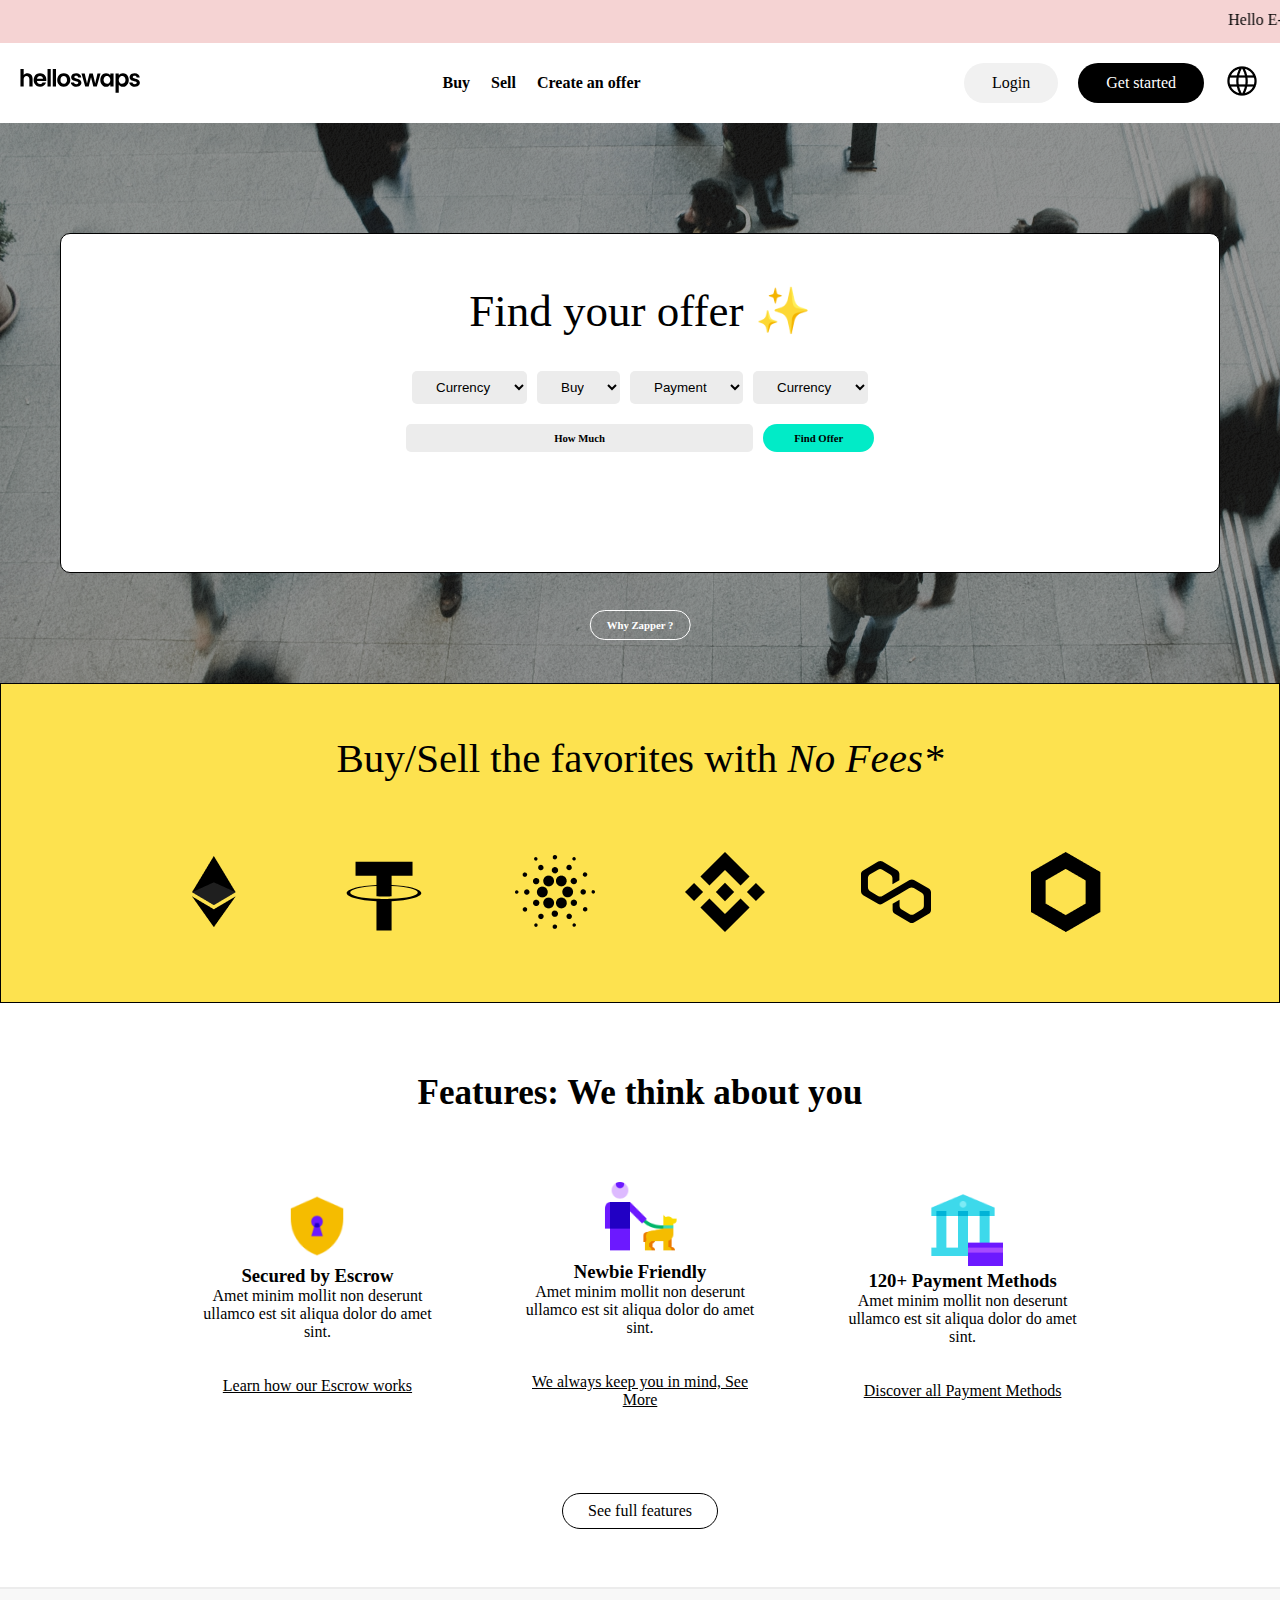
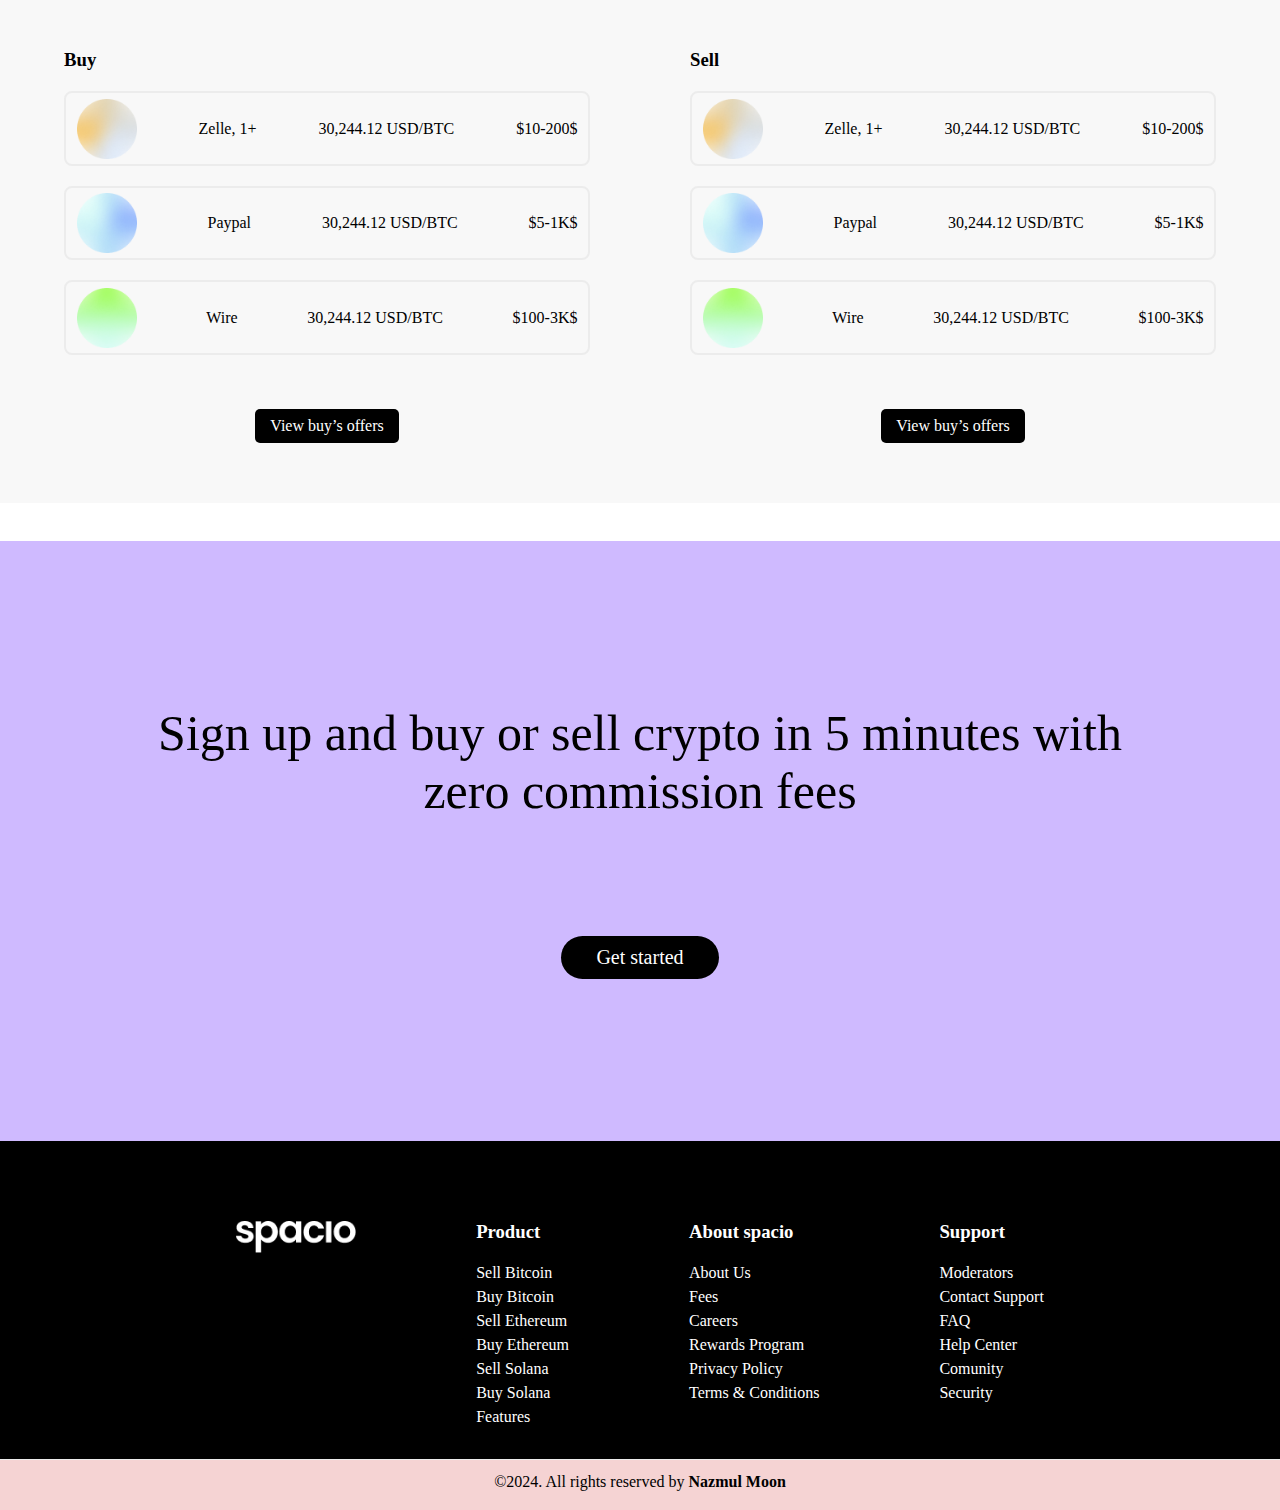
<file: index.html>
<!DOCTYPE html>
<html lang="en">
<head>
  <meta charset="UTF-8">
  <meta name="viewport" content="width=device-width, initial-scale=1.0">
  <link rel="stylesheet" href="style.css">
  <title> Assignment 1</title>
  <link rel="shortcut icon" href="images/Nazmul-Moon-Shopify-Expert-on-Bd.png" type="image/x-icon">
  <link rel="stylesheet" href="https://cdnjs.cloudflare.com/ajax/libs/font-awesome/4.7.0/css/font-awesome.min.css">
</head>

<body>
  
<div class="announcment">
  <div class="mar">
    <marquee behavior="" direction="rtl"> Hello E-commerce World &nbsp;😍 The Shopify Master Came Here</marquee>
    
  </div>
</div>
<!-- Header Start -->
<div class="navbar">
<div class="logo">
  <img src="images/Logo.svg" alt="logo">
</div>
<div class="menu">
  <ul>
    <li><a href="#">Buy</a></li>
    <li><a href="#">Sell</a></li>
    <li><a href="#">Create an offer</a></li>
  </ul>
</div>
<div class="iconlist">
  <div class="login">Login</div>
  <div class="start">Get started </div>
  <div class="lang"> <img src="images/Frame.png" alt="Language Switcher"></div>
</div>
</div>
<!-- header end -->
<!-- hero section start -->


  <div class="herosection"> 
    <div class="maincfrhb">
      <h2>Find your offer ✨</h2>
      <div class="selection">
        <div class="option">
          <select> Currency 
            <option value="Currency">Currency</option>
          </select>
          <select> Currency 
            <option value="Buy">Buy</option>
          </select>
          <select> Currency 
            <option value="Payment">Payment</option>
          </select>
          <select> Currency 
            <option value="Currency">Currency</option>
          </select>
        </div>
        
        <div class="bttn">
          <div class="btn1">
            <h6>How Much</h6>
          </div> <br>
          <div class="btn2">
            <h6>Find Offer</h6>
          </div>
        </div>
      </div>
        
    </div>
    <div class="bttnbtm">
      <h6>Why Zapper ?</h6>
    </div>
  </div>
  <!-- hero section end -->

  <!-- Feature1 section start -->


  <div class="feature">
    <div class="ftext">
      Buy/Sell the favorites with <i>No Fees*</i>
    </div>
    <div class="fitems">
      <img src="images/Ethereum (ETH).png" alt="Ethereum">
      <img src="images/Tether (USDT).svg" alt="Tether">
      <img src="images/Cardano (ADA).png" alt="Cardano">
      <img src="images/Binance Coin (BNB).svg" alt="Binance">
      <img src="images/Polygon (MATIC).svg" alt="Polygon">
      <img src="images/Chainlink (LINK).png" alt="Chainlink">
    </div>
  </div>
<!-- Feature1 section start -->

<!-- Feature2 section start -->




  <div class="txt">
   <h3> Features: We think about you</h3>
  </div>
  <div class="fiems2">
    <div class="lftsec">
      <img src="images/SecureEscrow.png" alt="">
      <h3>Secured by Escrow</h3>
      <p>Amet minim mollit non deserunt ullamco est sit aliqua dolor do amet sint.</p><br>
      <br>
      <u>Learn how our Escrow works</u>
    </div>

    <div class="mdlsec">
      <img src="images/NewbieFriendly.png" alt="">
      <h3>Newbie Friendly</h3>
      <p>Amet minim mollit non deserunt ullamco est sit aliqua dolor do amet sint.</p><br>
      <br>
      <u>We always keep you in mind, See More</u>
    </div>

    <div class="rgtsec">
      <img src="images/MultiplePayments.png" alt="">
      <h3>120+ Payment Methods</h3>
      <p>Amet minim mollit non deserunt ullamco est sit aliqua dolor do amet sint.</p><br>
      <br>
      <u>Discover all Payment Methods</u>
    </div>


</div>

  <div class="ftbtn">
    <div class="mainftbtn">
      See full features
    </div> 
  </div>


<!-- Feature2 section end -->

<!-- Bas Layout Start -->
<div class="baslayout">
  <div class="formrgn">
    <div class="forflx">
      <div class="lftlayout">
        <div class="lfttext">
          <h3>Buy</h3>
        </div>
        <div class="lftinfo">
          <div class="lftinfomain1">
            <img src="images/Component 1.png" alt="">
            <p>Zelle, 1+</p>
            <p>30,244.12 USD/BTC</p>
            <p>$10-200$</p>
          </div>
    
          <div class="lftinfomain2">
            <img src="images/Component 1 (1).png" alt="">
            <p>Paypal</p>
            <p>30,244.12 USD/BTC</p>
            <p>$5-1K$</p>
          </div>
    
    
          <div class="lftinfomain3">
            <img src="images/blur.png" alt="">
            <p>Wire</p>
            <p>30,244.12 USD/BTC</p>
            <p>$100-3K$</p>
          </div><br><br><br>
          <div class="extranbtn">
            <div class="extrabtncont">
              <p>View buy’s offers</p>
            </div>
          </div>
          
        </div>
      </div>
    
      <div class="rtllayout">
        <div class="rtltext">
          <h3>Sell</h3>
        </div>
        <div class="rtlinfo">
          <div class="rtlinfomain4">
            <img src="images/Component 1.png" alt="">
            <p>Zelle, 1+</p>
            <p>30,244.12 USD/BTC</p>
            <p>$10-200$</p>
          </div>
    
          <div class="rtlinfomain5">
            <img src="images/Component 1 (1).png" alt="">
            <p>Paypal</p>
            <p>30,244.12 USD/BTC</p>
            <p>$5-1K$</p>
          </div>
    
    
          <div class="rtlinfomain6">
            <img src="images/blur.png" alt="">
            <p>Wire</p>
            <p>30,244.12 USD/BTC</p>
            <p>$100-3K$</p>
          </div><br><br><br>
          <div class="extranbtn">
            <div class="extrabtncont">
              <p>View buy’s offers</p>
            </div>
          </div>
        </div>
      </div>
    </div>
  </div>
</div>
<!-- bas layout end -->

<!-- basic info start -->

<div class="basicinfo">
  <div class="basiccont">
    <p>Sign up and buy or sell crypto in 5 minutes with zero commission fees</p><br><br>
    <div class="basicbtn">
      <div class="basicbtncont">
        <p>Get started </p>
      </div>
  </div>
</div>
</div>

<!-- basic info end -->

<!-- footer start -->

<footer>
  <div class="footer">
    <div class="footerlist">
      <div class="logo">
        <img src="images/spacio.png" alt="">
      </div>
      <div class="item1">
        <h3>Product</h3><br>
        <p>Sell Bitcoin</p>
        <p>Buy Bitcoin</p>
        <p>Sell Ethereum</p>
        <p>Buy Ethereum</p>
        <p>Sell Solana</p>
        <p>Buy Solana</p>
        <p>Features</p>
      </div>

      <div class="item2">
        <h3>About spacio</h3><br>
        <p>About Us</p>
        <p>Fees</p>
        <p>Careers</p>
        <p>Rewards Program</p>
        <p>Privacy Policy</p>
        <p>Terms & Conditions</p>
      </div>

      <div class="item2">
        <h3>Support</h3><br>
        <p>Moderators</p>
        <p>Contact Support</p>
        <p>FAQ</p>
        <p>Help Center</p>
        <p>Comunity</p>
        <p>Security</p>
      </div>
    </div>
   </div>
</footer>
 
<!-- footer end -->



 <!-- copyright content start -->

<div class="coyright">
  <p>©2024. All rights reserved by <a href="https://nazmulm.com/"> Nazmul Moon</a></p>
</div>


<!-- copyright content end -->

</body>
</html>
</file>
<file: style.css>
*{
  box-sizing: border-box;
  margin: 0;
  padding: 0;
}

body{
  font-family: inter;
}

.mar{
  background-color: #f5d3d3;
  padding: 10px 0px;
}


/* header start */
.logo img{
  width: 200px;
  cursor: pointer;
}


.menu ul{
  display: flex ;
}
.menu a{
  text-decoration: none;
  color: black;
  
}

.menu li{
  list-style: none;
  padding-right: 21px;
  font-weight: 600;
}
.menu a:hover{
  color: #a09595;
}


.iconlist .lang img{
  width: 36px;
  cursor: pointer;
}
.iconlist{
  display: flex;
  align-items: center;
  gap: 10px;
}

.login{
  background-color: #f1f1f1;
  padding: 11px 28px;
  border-radius: 30px;
  cursor: pointer;
}

.login:hover{
  color: #fff;
  background-color: #000;
  border: 1px solid black;
}

.start{
  color: white;
  background-color: #000;
  padding: 11px 28px;
  border-radius: 30px;
  margin: 0px 10px;
  cursor: pointer;
}

.start:hover{
  color: black;
  background-color: #fff;
  border: 1px solid #000;
}

.navbar{
  display: flex;
  width: 100%;
  text-align: center;
  align-items: center;
  justify-content: space-between;
  padding: 20px;
}

/* header end */

/* hero section start */

.herosection{
  position: relative;
  background-image: url(images/Rectangle\ 1.png);
  width: 100%;
  height: 560px;
  gap: 0px;
  opacity: 0px;

}

.maincfrhb{
  position: absolute;
  background-color: #fff;
  width: 1160px;
  height: 340px;
  top: 50%;
  left: 50%;
  transform: translate(-50%, -50%);
  padding: 50px 70px;
  text-align: center;
  border: 1px solid black;
  border-radius: 10px;
}

.maincfrhb h2{
  font-size: 45px;
  font-weight: 500;
  line-height: 55px;
}

.selection{
  margin-top: 2rem;
}

.option {
  width: 100%;
  display: flex;
  justify-content: center;
  gap: 10px;
}

.option select{
  border: none;
  padding: 8px 20px;
  background-color: #ececec;
  border-radius: 5px;
}

.btn1{
  border: none;
  padding: 8px 20px;
  background-color: #ececec;
  border-radius: 5px;
  width: 80%;
}

.btn2{
  border: none;
  padding: 8px 20px;
  background-color: #01ebc7;
  border-radius: 25px;
  width: 25%;
}

.btn2:hover{
  width: 30%;
  color: black;
  background-color: white;
  border: 1px solid black;
}

.bttn{
  margin-top: 2%;
  display: flex;
  justify-content: center;
  gap: 5px;
  margin-left: 27%;
  margin-right: 27%;
}


.bttnbtm {
  color: white;
  border: 1px solid #fff;
  padding: 8px 16px;
  border-radius: 25px;
  position: absolute;
  bottom: 5%;
  left: 50%;
  transform: translate(-50%, -50%);
}

.bttnbtm:hover{
  background-color: black;
  color: white;
}
/* hero section end */


/* Feature1 section start */


.feature{
  width: 100%;
  height:auto;
  background-color:#FDE24F;
  border: 1px solid black;
}

.ftext{
  text-align: center;
  font-size: 41px;
  font-weight: 500;
  padding: 50px 0px;
}


.fitems img{
  width: 120px;
}

.fitems {
  width: 80%;
  margin: auto;
  display: flex;
  justify-content: space-around;
  padding-bottom: 50px;
  
}

/* Feature1 section end */

/* Feature2 section start */

.lftsec img{
  width: 70px;
}

.lftsec{
  text-align: center;
}

.mdlsec{
  text-align: center;
}

.rgtsec{
  text-align: center;
}

.txt{
  font-size: 30px;
  text-align: center;
  width: 100%;
  padding-top: 70px;
}


.fiems2{
  display: flex;
  align-items: center;
  gap: 8%;
  margin: 5% 15%;
}

.mainftbtn{
  padding: 8px 25px;
  border: 1px solid black;
  width: fit-content;
  border-radius: 30px;
  margin: 20px;
}

.mainftbtn:hover{
  background-color: black;
  color: white;
}

.ftbtn{
  display: flex;
  justify-content: center;
}

/* Feature2 section end */

/* bas layout start */

.lftinfomain1 img{
  width: 60px;
}

.lftinfomain2 img{
  width: 60px;
}
.lftinfomain3 img{
  width: 60px;
}

.lftinfomain1{
  margin-top: 20px;
  border: 2px solid #ececec;
  border-radius: 8px;
  display: flex;
  align-items: center;
  justify-content: space-between;
  padding: 1% 2%;
  
}

.lftinfomain2{
  border: 2px solid #ececec;
  border-radius: 8px;
  display: flex;
  align-items: center;
  justify-content: space-between;
  margin: 20px 0px;
  padding: 1% 2%;
}

.lftinfomain3{
  border: 2px solid #ececec;
  border-radius: 8px;
  display: flex;
  align-items: center;
  justify-content: space-between;
  padding: 1% 2%;
}



.rtlinfomain4 img{
  width: 60px;
}

.rtlinfomain5 img{
  width: 60px;
}
.rtlinfomain6 img{
  width: 60px;
}

.rtlinfomain4{
  margin-top: 20px;
  border: 2px solid #ececec;
  border-radius: 8px;
  display: flex;
  align-items: center;
  justify-content: space-between;
  padding: 1% 2%;
}

.rtlinfomain5{
  border: 2px solid #ececec;
  border-radius: 8px;
  display: flex;
  align-items: center;
  justify-content: space-between;
  margin: 20px 0px;
  padding: 1% 2%;
}

.rtlinfomain6{
  border: 2px solid #ececec;
  border-radius: 8px;
  display: flex;
  align-items: center;
  justify-content: space-between;
  padding: 1% 2%;
}


.extrabtncont{
  color: white;
  background-color: black;
  padding: 8px 15px;
  border-radius: 5px;
}
.extranbtn{
  display: flex;
  justify-content: center;
  
}

.extrabtncont:hover{
  color: black;
  background-color: white;
  border: 1px solid black;
  border-radius: 25px;
}
.forflx{
  padding: 50px 0px;
  width: 100%;
  display: flex;
  align-items: center;
  justify-content: space-between;
  gap: 100px;
}

.lftlayout{
  width: 50%;
}

.rtllayout{
  width: 50%;
}

.baslayout{
  background-color: #f8f8f8;
  padding: 10px 5%;
  border-top: 2px solid #ececec;
  margin: 3% 0px;
}


/* bas layout end */

/* basic info start */

.basicinfo{
  width: 100%;
  height: 600px;
  display: flex;
  align-items: center;
  background-color: #cfbaff;
  
}

.basicinfo .basiccont{
  font-size: 50px;
  font-weight: 500;
  font-weight: 500px;
  text-align: center;
  margin: 0px 10%;

}

.basicbtncont{
  font-size: 20px;
  color: white;
  background-color: black;
  width: fit-content;
  padding: 10px 35px;
  border-radius: 25px;
}

.basicbtncont:hover{
  color: black;
  background-color: white;
  border: 1px solid black;
  border-radius: 25px;
}

.basicbtn{
  display: flex;
  justify-content: center;
}
/* basic info end */


/* footer start */

footer{
  color: white;
  background-color: black;
  border-bottom: 1px solid #ececec;
}
.logo img{
  width: 120px;
}

.item1 p{
  line-height: 24px;
  cursor: pointer;
}

.item2 p{
  line-height: 24px;
  cursor: pointer;
}

.item3 p{
  line-height: 24px;
  cursor: pointer;
}
.footerlist{
  width: 100%;
  padding-top: 80px;
  padding-bottom: 30px;
  display: flex;
  justify-content: center;
  gap: 120px;
}

/* footer end */


/* copyright content start */

.coyright{
  width: 100%;
  height: 50px;
  text-align: center;
  padding-top: 13px;
  background-color: #f5d3d3;
}


.coyright  a{
  text-decoration: none;
  color: rgb(0, 0, 0);
  font-weight: bold;
}

.coyright  a:hover{
  cursor: pointer;
  color: rgb(61, 91, 71);
  text-decoration: underline;
}
/* copyright content end */

/* FOR MOBILE */

@media only screen and (max-width: 450px){

  body {
    overflow: auto;
  }
  .menu{
    display: none;
  }
  /* .iconlist{
    display: none;
  } */
.start{
  display: none;
}
.lang{
  display: none;
}
  .logo img {
    width: 200px;
    
  }
  .navbar {
    justify-content: center;
    gap: 80px;
  }
  .maincfrhb {
    max-width: 90%;
    transform: translate(-50%, -60%);
  }
  .selection .option {
    width: 100%;
    flex-wrap: wrap;
  }

  .maincfrhb h2 {
    font-size: 30px;
    font-weight: 700;
    line-height: 40px;
}
  .option select {
    width: 45%;
  }

  .bttn{
    width: 100%;
    margin: 20px 0px;
  }
  .btn1{
    width: 50%;
  }
  .btn2{
    width: 50%;
  }

  .ftext{
    font-size: 29px;
    margin: 0px 5%;
  }
  .fitems img{
    width: 50px;
  }
  .txt {
    padding-bottom: 20px;
  }

  .fiems2{
    display: block;
  }
  .lftsec{
    background: #f4f4f4;
    padding: 20px 25px;
    border-radius: 20px;
    margin-bottom: 20px;
  }

  .lftsec p{
    padding-top: 20px;
  }
  
  .mdlsec{
    background: #f4f4f4;
    padding: 20px 25px;
    border-radius: 20px;
    margin-bottom: 20px;
  }

  .mdlsec p{
    padding-top: 20px;
  }

  .rgtsec{
    background: #f4f4f4;
    padding: 20px 25px;
    border-radius: 20px;
    margin-bottom: 20px;
  }


  .rgtsec p{
    padding-top: 20px;
  }


  .forflx {
    padding: 0;
    width: 100%;
    display: block;
   
}

.lftlayout {
  width: 100%;
  margin-bottom: 15%;
}


.rtllayout {
  width: 100%;
  margin-bottom: 15%;
}

.rtlinfomain4{
  gap: 25px;
}
.rtlinfomain5{
  gap: 25px;
}
.rtlinfomain6{
  gap: 25px;
}
.lftinfomain1{
  gap: 25px;
}
.lftinfomain2{
  gap: 25px;
}
.lftinfomain3{
  gap: 25px;
}

.basicinfo{
  height: 450px;
}
.basicinfo .basiccont{
  font-size: 30px;
}

.footerlist{
  display: block;
  text-align: center;
}

.item2{
  margin: 30px 0px;
}
}
</file>
